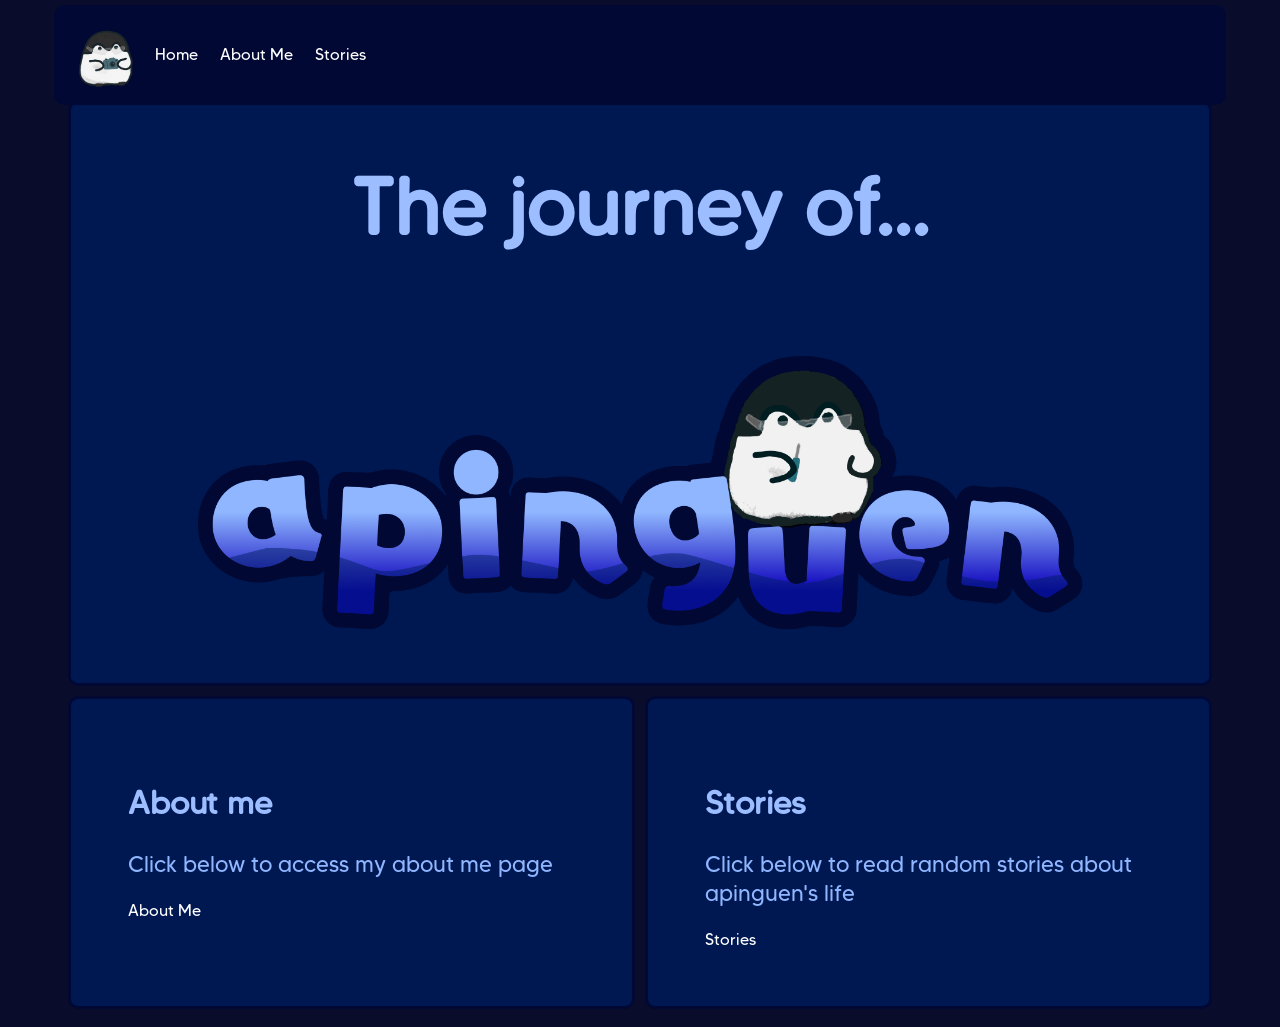
<file: index.html>
<!DOCTYPE html>
<html>
    <head>
        <link rel="stylesheet" type="text/css" href="assets/style.css">
        <title>apinguen's journey</title>
        <link rel="icon" type="image/x-icon" href="assets/favicon/favicon.ico">
    </head>
    <body>
        <nav class="navbar">
            <img src="assets/images/ProfileCameraTransparent.png" id="logo"/>

            <ul class="navlinks">
                <li><a href="index.html">Home</a></li>
                <li><a href="about.html">About Me</a></li>
                <li><a href="stories.html">Stories</a></li>
            </ul>
        </nav>

        <div class="header">
            <div><h1>The journey of...</h1></div>
            <div><img src="assets/images/apinguenbanner.png" id="imageBanner"/></div>
        </div>
        <div class="section">
            <div class="content contentL">
                <h2>About me</h2>
                <p>Click below to access my about me page</p>
                <a href="about.html">About Me</a>
            </div>
            <div class="content contentR">
                <h2>Stories</h2>
                <p>Click below to read random stories about apinguen's life</p>
                <a href="stories.html">Stories</a>
            </div>
        </div>
    </body>
</html>
</file>
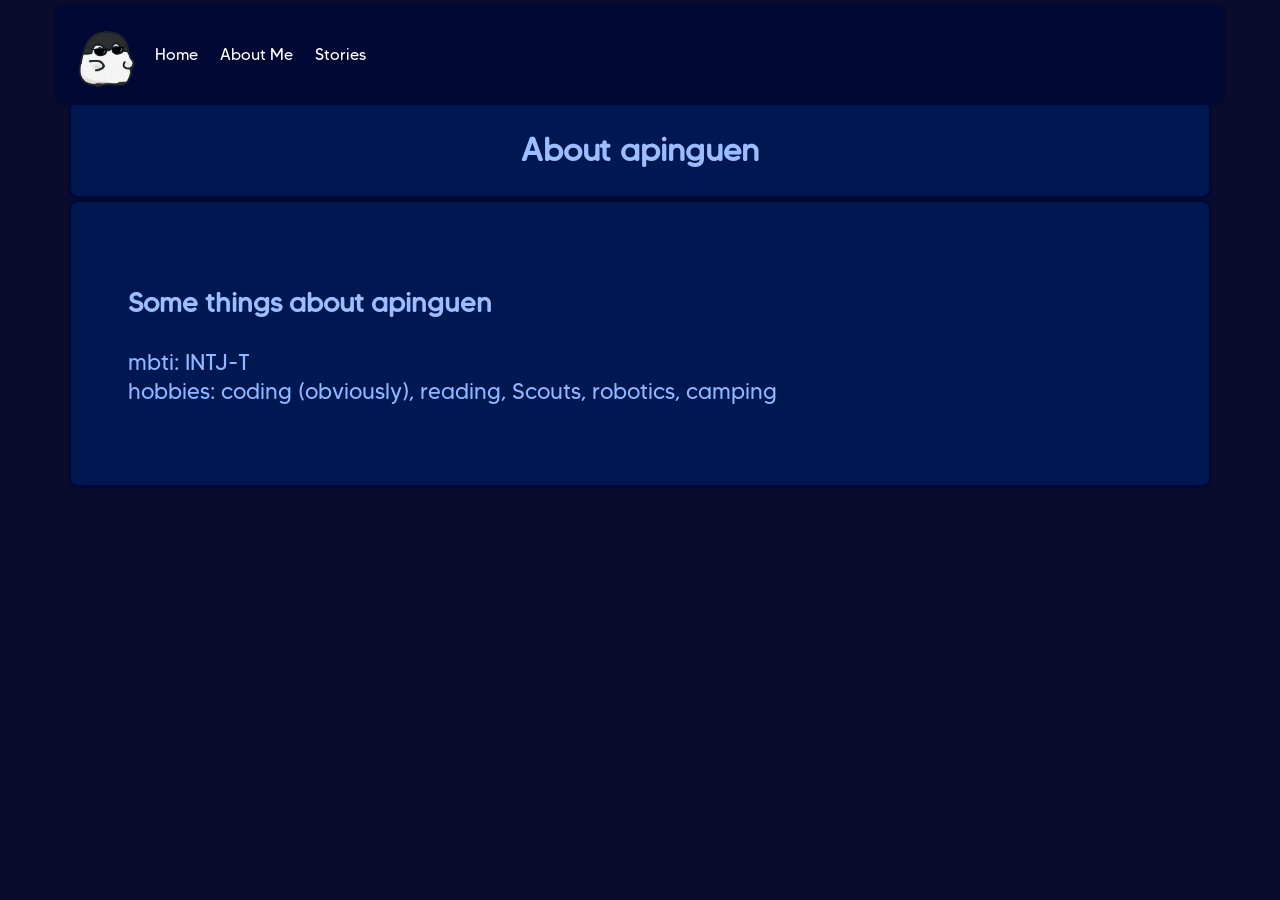
<file: about.html>
<!DOCTYPE html>
<html>
    <head>
        <link rel="stylesheet" type="text/css" href="assets/style.css">
        <title>apinguen's journey | Stories</title>
        <link rel="icon" type="image/x-icon" href="assets/favicon/favicon.ico">
    </head>
    <body>
        <nav class="navbar">
            <img src="assets/images/ProfileShadesTransparent.png" id="logo"/>

            <ul class="navlinks">
                <li><a href="index.html">Home</a></li>
                <li><a href="about.html">About Me</a></li>
                <li><a href="stories.html">Stories</a></li>
            </ul>
        </nav>

        <div class="header">
            <div><h2>About apinguen</h2></div>
        </div>
        <div class="section">
            <div class="content">
                <h3>Some things about apinguen</h3>
                <div>
                    <p>
                        mbti: INTJ-T <br>
                        hobbies: coding (obviously), reading, Scouts, robotics, camping
                    </p>
                </div>
            </div>
        </div>
    </body>
</html>
</file>
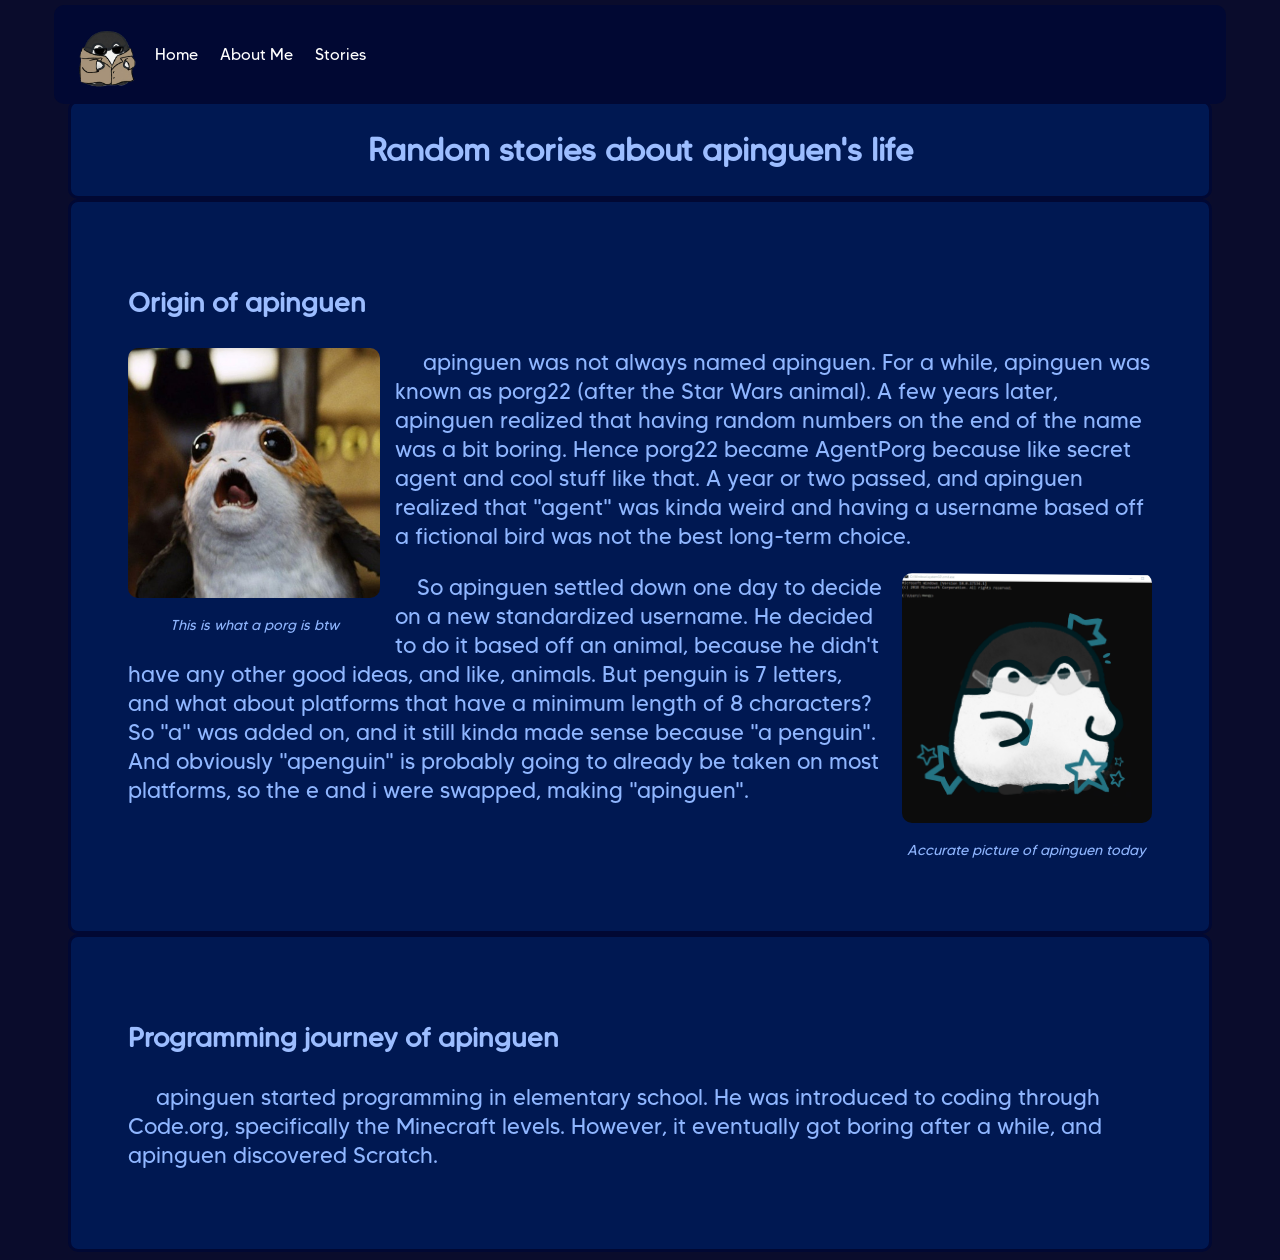
<file: stories.html>
<!--
Topics to add
Basic info
- personality favorite things idk


Major
- Robotics
- Programming
- Failed (yet to be completed) projects
- Randomly tryharding school projects
Minor
- Stickers

-->

<!DOCTYPE html>
<html>
    <head>
        <link rel="stylesheet" type="text/css" href="assets/style.css">
        <title>apinguen's journey | Stories</title>
        <link rel="icon" type="image/x-icon" href="assets/favicon/favicon.ico">
    </head>
    <body>
        <nav class="navbar">
            <img src="assets/images/ProfileNotAPenguinTransparent.png" id="logo"/>

            <ul class="navlinks">
                <li><a href="index.html">Home</a></li>
                <li><a href="about.html">About Me</a></li>
                <li><a href="stories.html">Stories</a></li>
            </ul>
        </nav>

        <div class="header">
            <div><h2>Random stories about apinguen's life</h2></div>
        </div>
        <div class="section">
            <div class="content">
                <h3>Origin of apinguen</h3>
                <div>
                    <div class="imageBoxL">
                        <img src="assets/images/stories/porg.jpg" class="storyImage"/>
                        <p class="caption">This is what a porg is btw</p>
                    </div>
                    <p>
                        &emsp; apinguen was not always named apinguen. 
                        For a while, apinguen was known as porg22 (after the Star Wars animal). 
                        A few years later, apinguen realized that having random numbers on the end of the name was a bit boring. 
                        Hence porg22 became AgentPorg because like secret agent and cool stuff like that. 
                        A year or two passed, and apinguen realized that "agent" was kinda weird and having a username based off a fictional bird was not the best long-term choice. 
                    </p>
                    <div class="imageBoxR">
                        <img src="assets/images/ProfileNormal.png" class="storyImage"/>
                        <p class="caption">Accurate picture of apinguen today</p>
                    </div>
                    <p>
                        &emsp;So apinguen settled down one day to decide on a new standardized username. 
                        He decided to do it based off an animal, because he didn't have any other good ideas, and like, animals. 
                        But penguin is 7 letters, and what about platforms that have a minimum length of 8 characters? 
                        So "a" was added on, and it still kinda made sense because "a penguin". 
                        And obviously "apenguin" is probably going to already be taken on most platforms, so the e and i were swapped, making "apinguen". 
                    </p>
                </div>
            </div>
        </div>
        <div class="section">
            <div class="content">
                <h3>Programming journey of apinguen</h3>
                <p>
                    &emsp; apinguen started programming in elementary school. He was introduced to coding through Code.org, specifically the Minecraft levels.
                    However, it eventually got boring after a while, and apinguen discovered Scratch. <br>

                </p>
            </div>
        </div>
    </body>
</html>
</file>
<file: assets/style.css>
:root {
    --primary-color: #0a0c2c;
    --bg-color: #001852;
    --text-color: #8fb6ff;
    --heading-text-color: #9cbdff;
    --border-color: #010833;
    --link-color: #FFFFFF;
    --font-family-main: tommysoft;
    --font-family-heading: tommysoft;
}

h1, h2, h3 {
    color: var(--heading-text-color);
    font-family: var(--font-family-heading);
}

h1 {
    font-size:500%;
}

h2 {
    font-size: 200%;
}

h3 {
    font-size: 170%;
}

html {
    background-color: var(--primary-color);
    color: var(--text-color);
    font-family: var(--font-family-main);
}

a {
    color: var(--link-color);
    text-decoration: none;
}

a:hover {
    text-decoration: underline;
}

p {
    color: var(--text-color);
    font-size: 140%;
}

li {
    padding: 1px;
    margin: 0 10px;
}

.navbar {
    background-color: var(--border-color);
    display: flex;
    padding: 10px;
    margin: 0 auto;
    width: 90%;
    justify-content: center;
    align-items: center;
    position: fixed;
    top: 5px;
    left: 0;
    right: 0;
    border-radius: 10px;
}

.navlinks {
    flex: 20;
    display: flex;
    list-style-type: none;
    margin: 0;
    padding: 0;
}

.header, .content {
    border-radius: 10px;
    border: 3px solid var(--border-color);
    background-color: var(--bg-color);
}

.header, .section {
    margin: 0 auto;
}

.header {
    margin-top: 100px;
    text-align: center;
    width: 90%;
}

.section {
    display: flex;
    width: 90.5%;
}

.content {
    padding: 5%;
    flex: 1;
    text-align: left;
}

.contentL {
    margin: 10px 0;
    margin-right: 5px;
}

.contentR {
    margin: 10px 0;
    margin-left: 5px;
}

.storyImage {
    height: 250px;
    width: auto;
    border-radius: 10px;
}

.flexy {
    display: flex;
}

.imageBoxL {
    float: left;
    margin-right: 15px;
}

.imageBoxR {
    float: right;
    margin-left: 15px;
}

.imageBoxM {
    margin: 0 auto;
}

.caption {
    font-style: italic;
    font-size: 90%;
    text-align: center;
}

@font-face {
    font-family: tommysoft;
    src: url('fonts/tommysoft.woff');
}

#imageBanner {
    max-width: 100%;
    height:auto;
}

#logo {
    width: 5rem;
    flex: 1;
}
</file>
